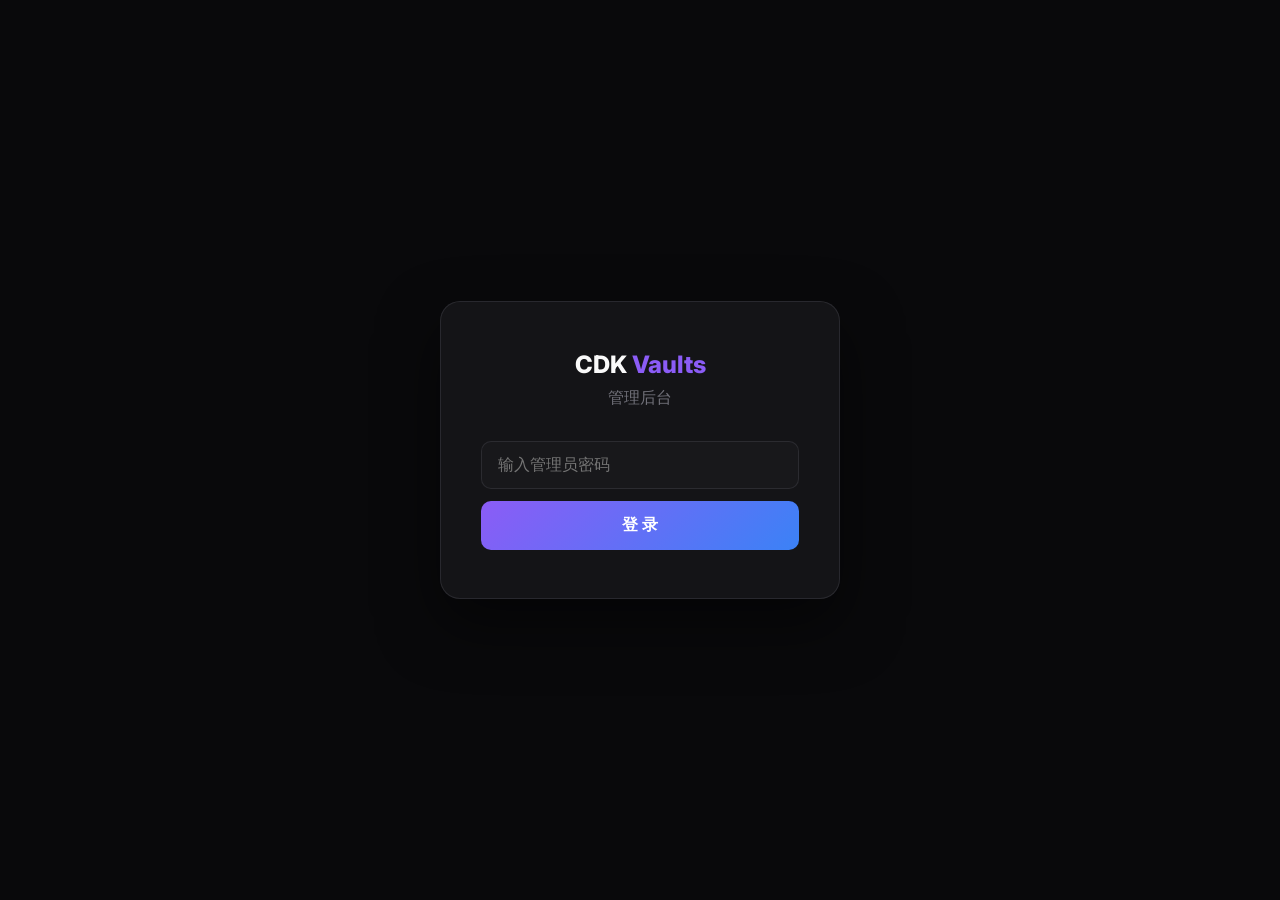
<file: admin/index.html>
<!DOCTYPE html>
<html lang="zh-CN">
<head>
    <meta charset="UTF-8">
    <meta name="viewport" content="width=device-width, initial-scale=1.0">
    <title>CDK Vaults — 管理后台</title>
    <link rel="preconnect" href="https://fonts.googleapis.com">
    <link href="https://fonts.googleapis.com/css2?family=Inter:wght@300;400;500;600;700;800&family=JetBrains+Mono:wght@400;500&display=swap" rel="stylesheet">
    <link rel="stylesheet" href="/admin/style.css">
</head>
<body>
    <!-- 登录遮罩 -->
    <div id="login-overlay" class="login-overlay">
        <div class="login-card">
            <div class="login-brand">CDK <span>Vaults</span></div>
            <h2>管理后台</h2>
            <div class="login-form">
                <input type="password" id="login-password" placeholder="输入管理员密码" autocomplete="current-password">
                <button id="login-btn">登 录</button>
                <div id="login-error" class="login-error hidden"></div>
            </div>
        </div>
    </div>

    <!-- 主布局 -->
    <div id="app" class="app-layout hidden">
        <!-- 侧边栏 -->
        <aside class="sidebar">
            <div class="sidebar-brand">
                <div class="brand-dot"></div>
                <span>CDK Vaults</span>
            </div>
            <nav class="sidebar-nav">
                <button class="nav-item active" data-page="dashboard">📊 数据概览</button>
                <button class="nav-item" data-page="categories">🏷️ 分类管理</button>
                <button class="nav-item" data-page="assets">📦 资产管理</button>
                <button class="nav-item" data-page="cdks">🔑 CDK 管理</button>
                <button class="nav-item" data-page="upload-logs">📥 上传记录</button>
                <button class="nav-item" data-page="logs">📋 兑换记录</button>
            </nav>
            <div class="sidebar-footer">
                <a href="/" class="back-link">← 返回兑换页</a>
                <button id="logout-btn" class="logout-btn">退出登录</button>
            </div>
        </aside>

        <!-- 内容区 -->
        <main class="main-area">
            <!-- 数据概览 -->
            <div id="page-dashboard" class="page active">
                <h1 class="page-title">数据概览</h1>
                <div class="stats-grid" id="stats-grid"></div>
                <div class="section-card notice-settings-card">
                    <div class="notice-settings-header">
                        <div>
                            <h3>兑换页通知</h3>
                            <p>开启后，兑换页会显示下面填写的通知内容。</p>
                        </div>
                        <label class="switch-control">
                            <input type="checkbox" id="notice-enabled">
                            <span></span>
                        </label>
                    </div>
                    <textarea id="notice-content" class="notice-content-input" rows="4" maxlength="2000" placeholder="输入要展示在兑换页的通知..."></textarea>
                    <div class="notice-settings-actions">
                        <span id="notice-status" class="notice-status">未开启</span>
                        <button id="notice-save-btn" class="primary-btn">保存通知</button>
                    </div>
                </div>
                <div class="section-card password-settings-card">
                    <div class="notice-settings-header">
                        <div>
                            <h3>管理员密码</h3>
                            <p>修改后，后台登录和密码上传接口都会使用新密码。</p>
                        </div>
                    </div>
                    <div class="form-grid password-form-grid">
                        <div class="form-group">
                            <label>当前密码</label>
                            <input type="password" id="admin-current-password" autocomplete="current-password" placeholder="输入当前密码">
                        </div>
                        <div class="form-group">
                            <label>新密码</label>
                            <input type="password" id="admin-new-password" autocomplete="new-password" placeholder="至少 6 位">
                        </div>
                        <div class="form-group">
                            <label>确认新密码</label>
                            <input type="password" id="admin-confirm-password" autocomplete="new-password" placeholder="再次输入新密码">
                        </div>
                    </div>
                    <div class="notice-settings-actions">
                        <span id="password-status" class="notice-status">建议定期更换管理员密码</span>
                        <button id="password-save-btn" class="primary-btn">修改密码</button>
                    </div>
                </div>
                <div class="section-card">
                    <h3>最近兑换</h3>
                    <div id="recent-logs" class="table-wrap"></div>
                </div>
            </div>

            <!-- 分类管理 -->
            <div id="page-categories" class="page">
                <div class="page-header">
                    <h1 class="page-title">分类管理</h1>
                    <button id="add-cat-btn" class="primary-btn">+ 新增分类</button>
                </div>
                <div id="cat-form" class="section-card hidden">
                    <h3 id="cat-form-title">新增分类</h3>
                    <div class="form-grid">
                        <div class="form-group">
                            <label>分类名称</label>
                            <input type="text" id="cat-name" placeholder="输入分类名称" required>
                        </div>
                        <div class="form-group">
                            <label>颜色</label>
                            <input type="color" id="cat-color" value="#8b5cf6">
                        </div>
                        <div class="form-group">
                            <label>描述</label>
                            <input type="text" id="cat-desc" placeholder="分类描述...">
                        </div>
                        <div class="form-group">
                            <label>排序 (数字越小越靠前)</label>
                            <input type="number" id="cat-sort" value="0">
                        </div>
                    </div>
                    <div class="form-actions">
                        <button id="cat-cancel-btn" class="ghost-btn">取消</button>
                        <button id="cat-save-btn" class="primary-btn">保存</button>
                    </div>
                </div>
                <div class="section-card">
                    <div class="table-wrap" id="cats-table"></div>
                </div>
            </div>

            <!-- 资产管理 -->
            <div id="page-assets" class="page">
                <div class="page-header">
                    <h1 class="page-title">资产管理</h1>
                    <button id="add-asset-btn" class="primary-btn">+ 新增资产</button>
                </div>
                <!-- 新增资产表单 -->
                <div id="asset-form" class="section-card hidden">
                    <h3 id="asset-form-title">新增资产</h3>
                    <div class="form-grid">
                        <div class="form-group">
                            <label>资产名称</label>
                            <input type="text" id="asset-name" placeholder="输入资产名称" required>
                        </div>
                        <div class="form-group">
                            <label>类型</label>
                            <select id="asset-type">
                                <option value="text">📝 文本</option>
                                <option value="file">📁 文件</option>
                                <option value="link">🔗 链接</option>
                            </select>
                        </div>
                        <div class="form-group">
                            <label>分类</label>
                            <select id="asset-category-id"><option value="">-- 未分类 --</option></select>
                        </div>
                        <div class="form-group">
                            <label>描述</label>
                            <textarea id="asset-desc" placeholder="资产描述..." rows="2"></textarea>
                        </div>
                        <div class="form-group" id="asset-content-group">
                            <label id="asset-content-label">文本内容</label>
                            <textarea id="asset-content" placeholder="输入文本内容..." rows="5"></textarea>
                        </div>
                        <div class="form-group hidden" id="asset-file-group">
                            <label>上传文件</label>
                            <input type="file" id="asset-file">
                        </div>
                        <div class="form-group hidden" id="asset-files-group">
                            <label>批量上传 JSON 文件</label>
                            <div class="codex-drop-zone" id="codex-drop-zone">
                                <div class="drop-icon">📂</div>
                                <div class="drop-text">拖拽 JSON 文件到这里，或点击选择</div>
                                <div class="drop-hint">支持多个文件，自动以 email 字段命名资产</div>
                                <input type="file" id="asset-files" multiple accept=".json" style="display:none">
                            </div>
                            <div id="codex-file-list" class="codex-file-list"></div>
                        </div>
                        <div id="codex-mode-hint" class="codex-mode-hint hidden">
                            ⚡ Codex 模式：上传 OAuth JSON；缺 access_token 仅支持文本，缺 GPT密码/邮箱密码仅支持 CPA/Sub2API
                        </div>
                    </div>
                    <div class="form-actions">
                        <button id="asset-cancel-btn" class="ghost-btn">取消</button>
                        <button id="asset-save-btn" class="primary-btn">保存</button>
                    </div>
                </div>
                <div id="assets-list" class="section-card">
                    <div class="filter-bar">
                        <input type="search" id="asset-search" class="table-search-input" placeholder="搜索资产名称 / 描述">
                    </div>
                    <div class="table-wrap" id="assets-table"></div>
                </div>
            </div>

            <!-- CDK 管理 -->
            <div id="page-cdks" class="page">
                <div class="page-header">
                    <h1 class="page-title">CDK 管理</h1>
                    <button id="gen-cdk-btn" class="primary-btn">+ 生成 CDK</button>
                </div>
                <div id="cdk-form" class="section-card hidden">
                    <h3>批量生成 CDK</h3>
                    <div class="form-grid">
                        <div class="form-group">
                            <label>分类</label>
                            <select id="cdk-category-id"></select>
                        </div>
                        <div class="form-group">
                            <label>生成数量</label>
                            <input type="number" id="cdk-count" value="10" min="1" max="1000">
                        </div>
                        <div class="form-group">
                            <label>前缀</label>
                            <input type="text" id="cdk-prefix" value="CDK" maxlength="10">
                        </div>
                        <div class="form-group">
                            <label>每码可兑换资产数</label>
                            <input type="number" id="cdk-max-uses" value="1" min="1">
                        </div>
                        <div class="form-group">
                            <label>备注</label>
                            <input type="text" id="cdk-note" placeholder="批次备注...">
                        </div>
                    </div>
                    <div class="form-actions">
                        <button id="cdk-cancel-btn" class="ghost-btn">取消</button>
                        <button id="cdk-save-btn" class="primary-btn">生成</button>
                    </div>
                </div>
                <div class="section-card">
                    <div class="filter-bar">
                        <input type="search" id="cdk-search" class="table-search-input" placeholder="搜索兑换码 / 备注 / 分类">
                        <select id="cdk-filter-category"><option value="">全部分类</option></select>
                        <select id="cdk-filter-status">
                            <option value="">全部状态</option>
                            <option value="active">可用</option>
                            <option value="used">已用</option>
                            <option value="disabled">已禁用</option>
                        </select>
                    </div>
                    <div class="table-wrap" id="cdks-table"></div>
                </div>
            </div>

            <!-- 上传记录 -->
            <div id="page-upload-logs" class="page">
                <h1 class="page-title">上传记录</h1>
                <div class="section-card">
                    <div class="filter-bar">
                        <input type="search" id="upload-log-search" class="table-search-input" placeholder="搜索资产名 / 原文件 / 来源 / 说明">
                    </div>
                    <div class="table-wrap" id="upload-logs-table"></div>
                </div>
            </div>

            <!-- 兑换记录 -->
            <div id="page-logs" class="page">
                <h1 class="page-title">兑换记录</h1>
                <div class="section-card">
                    <div class="filter-bar">
                        <input type="search" id="log-search" class="table-search-input" placeholder="搜索 CDK / 分类 / 资产 / IP / UA">
                    </div>
                    <div class="table-wrap" id="logs-table"></div>
                </div>
            </div>
        </main>
    </div>
    <!-- 资产预览模态框 -->
    <div id="asset-modal" class="modal-overlay hidden">
        <div class="modal-card">
            <div class="modal-header">
                <div>
                    <h3 id="modal-title" class="modal-title">资产预览</h3>
                    <div id="modal-meta" class="modal-meta"></div>
                </div>
                <div class="modal-actions">
                    <button id="modal-copy-btn" class="ghost-btn modal-action-btn">📋 复制</button>
                    <button id="modal-download-btn" class="ghost-btn modal-action-btn">下载</button>
                    <button id="modal-close-btn" class="modal-close">✕</button>
                </div>
            </div>
            <div id="modal-body" class="modal-body">
                <pre id="modal-content" class="modal-content"></pre>
            </div>
        </div>
    </div>

    <script src="/admin/app.js"></script>
</body>
</html>
</file>
<file: admin/style.css>
/* ═══════════════════════════════════════════════════════════
   CDK Vaults — 管理后台样式
   ═══════════════════════════════════════════════════════════ */
:root {
    --bg-primary: #09090b; --bg-secondary: #18181b; --bg-tertiary: #27272a;
    --bg-card: rgba(24,24,27,0.8); --border: rgba(63,63,70,0.5);
    --text-1: #fafafa; --text-2: #a1a1aa; --text-3: #71717a;
    --purple: #8b5cf6; --blue: #3b82f6; --emerald: #10b981;
    --rose: #f43f5e; --amber: #f59e0b;
    --font: 'Inter', -apple-system, sans-serif;
    --mono: 'JetBrains Mono', monospace;
    --radius: 12px;
}
*, *::before, *::after { margin:0; padding:0; box-sizing:border-box; }
body { font-family: var(--font); background: var(--bg-primary); color: var(--text-1);
    min-height: 100vh; -webkit-font-smoothing: antialiased; }

/* ── 登录 ──────────────────────────────────────── */
.login-overlay {
    position: fixed; inset: 0; z-index: 100;
    display: flex; align-items: center; justify-content: center;
    background: var(--bg-primary);
}
.login-card {
    background: var(--bg-card); border: 1px solid var(--border);
    border-radius: 20px; padding: 48px 40px; width: 400px;
    text-align: center; backdrop-filter: blur(20px);
    box-shadow: 0 25px 60px rgba(0,0,0,0.5);
}
.login-brand { font-size: 1.5rem; font-weight: 800; margin-bottom: 8px; }
.login-brand span { color: var(--purple); }
.login-card h2 { font-size: 1rem; color: var(--text-3); font-weight: 400; margin-bottom: 32px; }
.login-form { display: flex; flex-direction: column; gap: 12px; }
.login-form input {
    padding: 14px 16px; background: var(--bg-secondary); border: 1px solid var(--border);
    border-radius: 10px; color: var(--text-1); font-size: 1rem; outline: none;
    transition: border-color 0.2s;
}
.login-form input:focus { border-color: var(--purple); }
.login-form button {
    padding: 14px; background: linear-gradient(135deg, var(--purple), var(--blue));
    border: none; border-radius: 10px; color: white; font-weight: 600;
    font-size: 1rem; cursor: pointer; transition: transform 0.15s;
}
.login-form button:hover { transform: translateY(-1px); }
.login-error {
    padding: 10px; background: rgba(244,63,94,0.1); border: 1px solid rgba(244,63,94,0.2);
    border-radius: 8px; color: var(--rose); font-size: 0.85rem;
}
.hidden { display: none !important; }

/* ── 布局 ──────────────────────────────────────── */
.app-layout { display: flex; min-height: 100vh; }

.sidebar {
    width: 240px; background: var(--bg-secondary); border-right: 1px solid var(--border);
    display: flex; flex-direction: column; padding: 24px 16px;
    position: fixed; top: 0; bottom: 0; left: 0; z-index: 50;
}
.sidebar-brand {
    display: flex; align-items: center; gap: 10px;
    padding: 0 8px 24px; font-weight: 700; font-size: 1.1rem;
    border-bottom: 1px solid var(--border); margin-bottom: 16px;
}
.brand-dot {
    width: 10px; height: 10px; border-radius: 50%;
    background: linear-gradient(135deg, var(--purple), var(--blue));
}
.sidebar-nav { flex: 1; display: flex; flex-direction: column; gap: 4px; }
.nav-item {
    display: flex; align-items: center; gap: 8px;
    padding: 10px 12px; border: none; border-radius: 8px;
    background: transparent; color: var(--text-2); font-size: 0.9rem;
    cursor: pointer; text-align: left; transition: all 0.15s;
    font-family: var(--font);
}
.nav-item:hover { background: var(--bg-tertiary); color: var(--text-1); }
.nav-item.active { background: rgba(139,92,246,0.12); color: var(--purple); font-weight: 600; }

.sidebar-footer {
    border-top: 1px solid var(--border); padding-top: 16px;
    display: flex; flex-direction: column; gap: 8px;
}
.back-link {
    color: var(--text-3); text-decoration: none; font-size: 0.85rem;
    padding: 6px 12px; transition: color 0.15s;
}
.back-link:hover { color: var(--text-1); }
.logout-btn {
    padding: 8px 12px; background: rgba(244,63,94,0.08);
    border: 1px solid rgba(244,63,94,0.15); border-radius: 8px;
    color: var(--rose); font-size: 0.85rem; cursor: pointer;
    transition: all 0.15s; font-family: var(--font);
}
.logout-btn:hover { background: rgba(244,63,94,0.15); }

/* ── 主区域 ─────────────────────────────────────── */
.main-area {
    flex: 1; margin-left: 240px; padding: 32px 40px;
    max-width: 1200px;
}
.page { display: none; }
.page.active { display: block; }
.page-title { font-size: 1.5rem; font-weight: 700; margin-bottom: 24px; }
.page-header { display: flex; align-items: center; justify-content: space-between; margin-bottom: 24px; }
.page-header .page-title { margin-bottom: 0; }

/* ── 统计卡片 ───────────────────────────────────── */
.stats-grid {
    display: grid; grid-template-columns: repeat(auto-fit, minmax(200px, 1fr));
    gap: 16px; margin-bottom: 32px;
}
.stat-card {
    background: var(--bg-card); border: 1px solid var(--border);
    border-radius: var(--radius); padding: 20px 24px;
    transition: border-color 0.2s;
}
.stat-card:hover { border-color: rgba(139,92,246,0.3); }
.stat-label { font-size: 0.8rem; color: var(--text-3); text-transform: uppercase;
    letter-spacing: 0.05em; margin-bottom: 8px; }
.stat-value { font-size: 2rem; font-weight: 800; }
.stat-value.purple { color: var(--purple); }
.stat-value.blue { color: var(--blue); }
.stat-value.emerald { color: var(--emerald); }
.stat-value.amber { color: var(--amber); }
.stat-value.rose { color: var(--rose); }
.stat-hint { margin-top: 6px; color: var(--text-3); font-size: 0.75rem; line-height: 1.4; }

/* ── 通用卡片 ───────────────────────────────────── */
.section-card {
    background: var(--bg-card); border: 1px solid var(--border);
    border-radius: var(--radius); padding: 24px; margin-bottom: 24px;
}
.section-card h3 { font-size: 1rem; font-weight: 600; margin-bottom: 20px; color: var(--text-2); }

.notice-settings-card {
    border-color: rgba(59,130,246,0.25);
    background:
        radial-gradient(circle at top right, rgba(59,130,246,0.08), transparent 38%),
        var(--bg-card);
}
.password-settings-card {
    border-color: rgba(139,92,246,0.22);
    background:
        radial-gradient(circle at top right, rgba(139,92,246,0.08), transparent 36%),
        var(--bg-card);
}
.password-form-grid { grid-template-columns: repeat(3, minmax(0, 1fr)); }
.notice-settings-header {
    display: flex; align-items: flex-start; justify-content: space-between; gap: 18px;
    margin-bottom: 16px;
}
.notice-settings-header h3 { margin-bottom: 6px; color: var(--text-1); }
.notice-settings-header p { color: var(--text-3); font-size: 0.86rem; line-height: 1.5; }
.notice-content-input {
    width: 100%; min-height: 110px;
    padding: 12px 14px; background: var(--bg-secondary); border: 1px solid var(--border);
    border-radius: 10px; color: var(--text-1); font-family: var(--font); font-size: 0.9rem;
    line-height: 1.6; outline: none; resize: vertical;
}
.notice-content-input:focus { border-color: var(--blue); box-shadow: 0 0 0 3px rgba(59,130,246,0.12); }
.notice-settings-actions {
    display: flex; align-items: center; justify-content: space-between; gap: 12px;
    margin-top: 14px;
}
.notice-status { color: var(--text-3); font-size: 0.84rem; }
.notice-status.active { color: var(--emerald); }
.switch-control {
    position: relative; display: inline-flex; width: 48px; height: 28px; flex: 0 0 auto;
    cursor: pointer;
}
.switch-control input { position: absolute; opacity: 0; inset: 0; cursor: pointer; }
.switch-control span {
    position: absolute; inset: 0; border-radius: 999px;
    background: var(--bg-tertiary); border: 1px solid var(--border);
    transition: all 0.18s;
}
.switch-control span::after {
    content: ""; position: absolute; width: 20px; height: 20px; top: 3px; left: 3px;
    border-radius: 50%; background: var(--text-2); transition: all 0.18s;
}
.switch-control input:checked + span {
    background: rgba(16,185,129,0.18); border-color: rgba(16,185,129,0.45);
}
.switch-control input:checked + span::after {
    transform: translateX(20px); background: var(--emerald);
}

/* ── 表格 ───────────────────────────────────────── */
.table-wrap { overflow-x: auto; }
table { width: 100%; border-collapse: collapse; font-size: 0.875rem; }
thead { border-bottom: 1px solid var(--border); }
th { text-align: left; padding: 10px 12px; color: var(--text-3); font-weight: 500;
    font-size: 0.75rem; text-transform: uppercase; letter-spacing: 0.05em; }
td { padding: 12px; border-bottom: 1px solid rgba(63,63,70,0.25); color: var(--text-2); }
tr:hover td { background: rgba(255,255,255,0.02); }

.badge {
    display: inline-block; padding: 3px 10px; border-radius: 100px;
    font-size: 0.75rem; font-weight: 600;
}
.badge-active { background: rgba(16,185,129,0.12); color: var(--emerald); }
.badge-used { background: rgba(113,113,122,0.15); color: var(--text-3); }
.badge-disabled { background: rgba(244,63,94,0.1); color: var(--rose); }
.badge-expired { background: rgba(245,158,11,0.12); color: var(--amber); }
.badge-file { background: rgba(59,130,246,0.1); color: var(--blue); }
.badge-text { background: rgba(139,92,246,0.1); color: var(--purple); }
.badge-link { background: rgba(16,185,129,0.1); color: var(--emerald); }

.code-text { font-family: var(--mono); font-size: 0.85rem; color: var(--text-1);
    letter-spacing: 0.04em; }
.table-link-btn {
    padding: 0; border: 0; background: transparent; color: var(--text-2);
    font: inherit; cursor: pointer; text-align: left;
}
.table-link-btn:hover { color: var(--blue); text-decoration: underline; text-underline-offset: 3px; }

/* ── 表单 ───────────────────────────────────────── */
.form-grid { display: grid; grid-template-columns: 1fr 1fr; gap: 16px; margin-bottom: 20px; }
.form-group { display: flex; flex-direction: column; gap: 6px; }
.form-group:has(textarea) { grid-column: 1 / -1; }
.form-group label { font-size: 0.8rem; font-weight: 500; color: var(--text-3); }
.form-group input, .form-group select, .form-group textarea {
    padding: 10px 14px; background: var(--bg-secondary); border: 1px solid var(--border);
    border-radius: 8px; color: var(--text-1); font-size: 0.9rem; font-family: var(--font);
    outline: none; transition: border-color 0.2s; resize: vertical;
}
.form-group input:focus, .form-group select:focus, .form-group textarea:focus {
    border-color: var(--purple);
}
.form-actions { display: flex; gap: 12px; justify-content: flex-end; }

/* ── 按钮 ───────────────────────────────────────── */
.primary-btn {
    padding: 10px 20px; background: linear-gradient(135deg, var(--purple), var(--blue));
    border: none; border-radius: 8px; color: white; font-weight: 600;
    font-size: 0.875rem; cursor: pointer; transition: all 0.15s;
    font-family: var(--font);
}
.primary-btn:hover { transform: translateY(-1px); box-shadow: 0 4px 16px rgba(139,92,246,0.3); }
.primary-btn.danger-btn {
    background: linear-gradient(135deg, var(--rose), #fb7185);
}
.primary-btn.danger-btn:hover { box-shadow: 0 4px 16px rgba(244,63,94,0.28); }
.ghost-btn {
    padding: 10px 20px; background: transparent; border: 1px solid var(--border);
    border-radius: 8px; color: var(--text-2); font-size: 0.875rem;
    cursor: pointer; transition: all 0.15s; font-family: var(--font);
}
.ghost-btn:hover { border-color: var(--text-3); color: var(--text-1); }
.icon-btn {
    padding: 6px 10px; background: transparent; border: 1px solid var(--border);
    border-radius: 6px; color: var(--text-3); cursor: pointer; font-size: 0.8rem;
    transition: all 0.15s; font-family: var(--font);
}
.icon-btn:hover { border-color: var(--text-3); color: var(--text-1); }
.icon-btn.danger:hover { border-color: var(--rose); color: var(--rose); }
.icon-btn.disabled, .icon-btn:disabled { opacity: 0.45; cursor: not-allowed; }
.icon-btn.disabled:hover, .icon-btn:disabled:hover { border-color: var(--border); color: var(--text-3); }

.filter-bar {
    display: flex; gap: 12px; margin-bottom: 16px; flex-wrap: wrap;
}
.filter-bar select {
    padding: 8px 12px; background: var(--bg-secondary); border: 1px solid var(--border);
    border-radius: 8px; color: var(--text-2); font-size: 0.85rem;
    outline: none; font-family: var(--font);
}
.table-search-input {
    min-width: 260px; flex: 1; padding: 8px 12px;
    background: var(--bg-secondary); border: 1px solid var(--border);
    border-radius: 8px; color: var(--text-1); font-size: 0.85rem;
    outline: none; font-family: var(--font);
}
.table-search-input:focus {
    border-color: var(--purple); box-shadow: 0 0 0 3px rgba(139,92,246,0.12);
}
.table-search-input::placeholder { color: var(--text-3); }

.empty-state {
    text-align: center; padding: 48px 20px; color: var(--text-3); font-size: 0.9rem;
}

/* ── 资产预览模态框 ─────────────────────────────── */
.modal-overlay {
    position: fixed; inset: 0; z-index: 200;
    display: flex; align-items: center; justify-content: center;
    background: rgba(0, 0, 0, 0.6); backdrop-filter: blur(6px);
    animation: fadeIn 0.2s ease;
}
@keyframes fadeIn { from { opacity: 0; } to { opacity: 1; } }

.modal-card {
    background: var(--bg-secondary); border: 1px solid var(--border);
    border-radius: 16px; width: 90%; max-width: 800px;
    max-height: 85vh; display: flex; flex-direction: column;
    box-shadow: 0 25px 60px rgba(0, 0, 0, 0.5);
    animation: slideUp 0.25s ease;
}
@keyframes slideUp { from { opacity: 0; transform: translateY(20px); } to { opacity: 1; transform: translateY(0); } }

.modal-header {
    display: flex; align-items: flex-start; justify-content: space-between;
    padding: 20px 24px; border-bottom: 1px solid var(--border);
    flex-shrink: 0;
}
.modal-title { font-size: 1.05rem; font-weight: 600; margin-bottom: 4px; }
.modal-meta { display: flex; align-items: center; gap: 6px; }
.modal-actions { display: flex; align-items: center; gap: 8px; }
.modal-action-btn { padding: 6px 14px !important; font-size: 0.8rem !important; }
.modal-close {
    background: none; border: none; color: var(--text-3);
    font-size: 1.3rem; cursor: pointer; padding: 4px 8px;
    border-radius: 6px; transition: all 0.15s;
}
.modal-close:hover { color: var(--text-1); background: var(--bg-tertiary); }

.modal-body {
    flex: 1; overflow-y: auto; padding: 20px 24px;
}
.modal-content {
    font-family: var(--mono); font-size: 0.82rem; line-height: 1.6;
    color: var(--text-2); white-space: pre-wrap; word-break: break-all;
    background: var(--bg-primary); border: 1px solid var(--border);
    border-radius: 8px; padding: 16px; margin: 0;
    max-height: 60vh; overflow-y: auto;
}

/* ── 应用内确认框 / 提示 ────────────────────────── */
.confirm-overlay {
    position: fixed; inset: 0; z-index: 260;
    display: flex; align-items: center; justify-content: center;
    padding: 24px;
    background: rgba(0, 0, 0, 0.64); backdrop-filter: blur(8px);
    animation: fadeIn 0.16s ease;
}
.confirm-card {
    width: min(420px, 100%);
    background: var(--bg-secondary);
    border: 1px solid var(--border);
    border-radius: 14px;
    box-shadow: 0 25px 70px rgba(0, 0, 0, 0.55);
    padding: 22px;
    animation: slideUp 0.2s ease;
}
.confirm-icon {
    width: 36px; height: 36px;
    display: inline-flex; align-items: center; justify-content: center;
    border-radius: 50%;
    margin-bottom: 16px;
    background: rgba(59,130,246,0.1);
    border: 1px solid rgba(59,130,246,0.22);
    color: var(--blue);
    font-weight: 800;
}
.confirm-icon.danger {
    background: rgba(244,63,94,0.1);
    border-color: rgba(244,63,94,0.25);
    color: var(--rose);
}
.confirm-content h3 {
    font-size: 1rem; font-weight: 700; margin-bottom: 8px;
}
.confirm-content p {
    color: var(--text-2); font-size: 0.9rem; line-height: 1.6;
}
.confirm-detail {
    margin-top: 12px; padding: 10px 12px;
    border-radius: 8px;
    background: rgba(244,63,94,0.07);
    border: 1px solid rgba(244,63,94,0.14);
    color: var(--rose); font-size: 0.82rem; line-height: 1.5;
}
.confirm-actions {
    display: flex; justify-content: flex-end; gap: 10px;
    margin-top: 22px;
}
.toast-root {
    position: fixed; top: 22px; right: 22px; z-index: 320;
    pointer-events: none;
}
.app-toast {
    min-width: 240px; max-width: min(360px, calc(100vw - 44px));
    padding: 12px 14px;
    border-radius: 10px;
    background: var(--bg-secondary);
    border: 1px solid var(--border);
    box-shadow: 0 18px 46px rgba(0, 0, 0, 0.38);
    color: var(--text-1);
    font-size: 0.88rem; line-height: 1.45;
    animation: slideToast 0.18s ease;
}
.toast-error { border-color: rgba(244,63,94,0.32); color: #fb7185; }
.toast-warning { border-color: rgba(245,158,11,0.32); color: var(--amber); }
.toast-success { border-color: rgba(16,185,129,0.32); color: var(--emerald); }
@keyframes slideToast {
    from { opacity: 0; transform: translateY(-8px); }
    to { opacity: 1; transform: translateY(0); }
}

/* ── 分页 ───────────────────────────────────────── */
.pagination-bar {
    display: flex; align-items: center; justify-content: space-between;
    padding: 16px 0 0; border-top: 1px solid var(--border); margin-top: 8px;
}
.pagination-info { font-size: 0.8rem; color: var(--text-3); }
.pagination-controls { display: flex; align-items: center; gap: 12px; }
.page-size-control {
    display: inline-flex; align-items: center; gap: 6px;
    color: var(--text-3); font-size: 0.8rem;
}
.page-size-select {
    height: 32px; padding: 0 8px;
    background: var(--bg-secondary); border: 1px solid var(--border);
    border-radius: 6px; color: var(--text-2);
    font-size: 0.8rem; font-family: var(--font); outline: none;
}
.page-size-select:focus { border-color: var(--purple); }
.page-btns { display: flex; gap: 4px; }
.page-btn {
    min-width: 32px; height: 32px; border-radius: 6px;
    border: 1px solid var(--border); background: transparent;
    color: var(--text-2); font-size: 0.82rem; cursor: pointer;
    font-family: var(--font); transition: all 0.15s;
    display: inline-flex; align-items: center; justify-content: center;
}
.page-btn:hover:not(.disabled):not(.active) { border-color: var(--purple); color: var(--text-1); }
.page-btn.active { background: var(--purple); color: white; border-color: var(--purple); }
.page-btn.disabled { opacity: 0.35; cursor: default; }
.page-dots { color: var(--text-3); padding: 0 4px; line-height: 32px; font-size: 0.8rem; }

/* ── 批量操作栏 ─────────────────────────────────── */
.batch-bar {
    display: flex; align-items: center; gap: 16px;
    padding: 10px 16px; margin-bottom: 8px;
    background: rgba(244, 63, 94, 0.06);
    border: 1px solid rgba(244, 63, 94, 0.2);
    border-radius: 8px;
    animation: fadeIn 0.2s ease;
}
.batch-bar span { font-size: 0.85rem; color: var(--rose); font-weight: 500; }

/* ── 勾选框样式 ─────────────────────────────────── */
input[type="checkbox"] {
    width: 16px; height: 16px; accent-color: var(--purple); cursor: pointer;
}

/* ── Codex 批量上传 ─────────────────────────────── */
.codex-mode-hint {
    grid-column: 1 / -1;
    padding: 10px 16px;
    background: rgba(245, 158, 11, 0.08);
    border: 1px solid rgba(245, 158, 11, 0.25);
    border-radius: 8px;
    color: var(--amber); font-size: 0.82rem; font-weight: 500;
}

.codex-drop-zone {
    border: 2px dashed var(--border); border-radius: 10px;
    padding: 32px 24px; text-align: center; cursor: pointer;
    transition: all 0.2s;
}
.codex-drop-zone:hover, .codex-drop-zone.drag-over {
    border-color: var(--purple);
    background: rgba(139, 92, 246, 0.04);
}
.drop-icon { font-size: 2rem; margin-bottom: 8px; }
.drop-text { font-size: 0.9rem; color: var(--text-2); margin-bottom: 4px; }
.drop-hint { font-size: 0.75rem; color: var(--text-3); }

.codex-file-list {
    display: flex; flex-direction: column; gap: 6px;
    margin-top: 12px;
}
.codex-file-item {
    display: flex; align-items: center; gap: 10px;
    padding: 8px 12px;
    background: var(--bg-secondary);
    border: 1px solid var(--border);
    border-radius: 6px; font-size: 0.85rem;
}
.codex-file-name { flex: 1; color: var(--text-1); }
.codex-file-size { color: var(--text-3); font-size: 0.75rem; }
.codex-file-remove {
    background: none; border: none; color: var(--text-3);
    cursor: pointer; font-size: 0.9rem; padding: 2px 6px;
    border-radius: 4px; transition: all 0.15s;
}
.codex-file-remove:hover { color: var(--rose); background: rgba(244,63,94,0.1); }

@media (max-width: 768px) {
    .sidebar { width: 200px; padding: 16px 12px; }
    .main-area { margin-left: 200px; padding: 24px 20px; }
    .form-grid { grid-template-columns: 1fr; }
    .stats-grid { grid-template-columns: 1fr 1fr; }
    .toast-root { left: 16px; right: 16px; top: 16px; }
    .app-toast { max-width: none; width: 100%; }
    .confirm-actions { flex-direction: column-reverse; }
    .confirm-actions .ghost-btn,
    .confirm-actions .primary-btn { width: 100%; }
}
</file>
